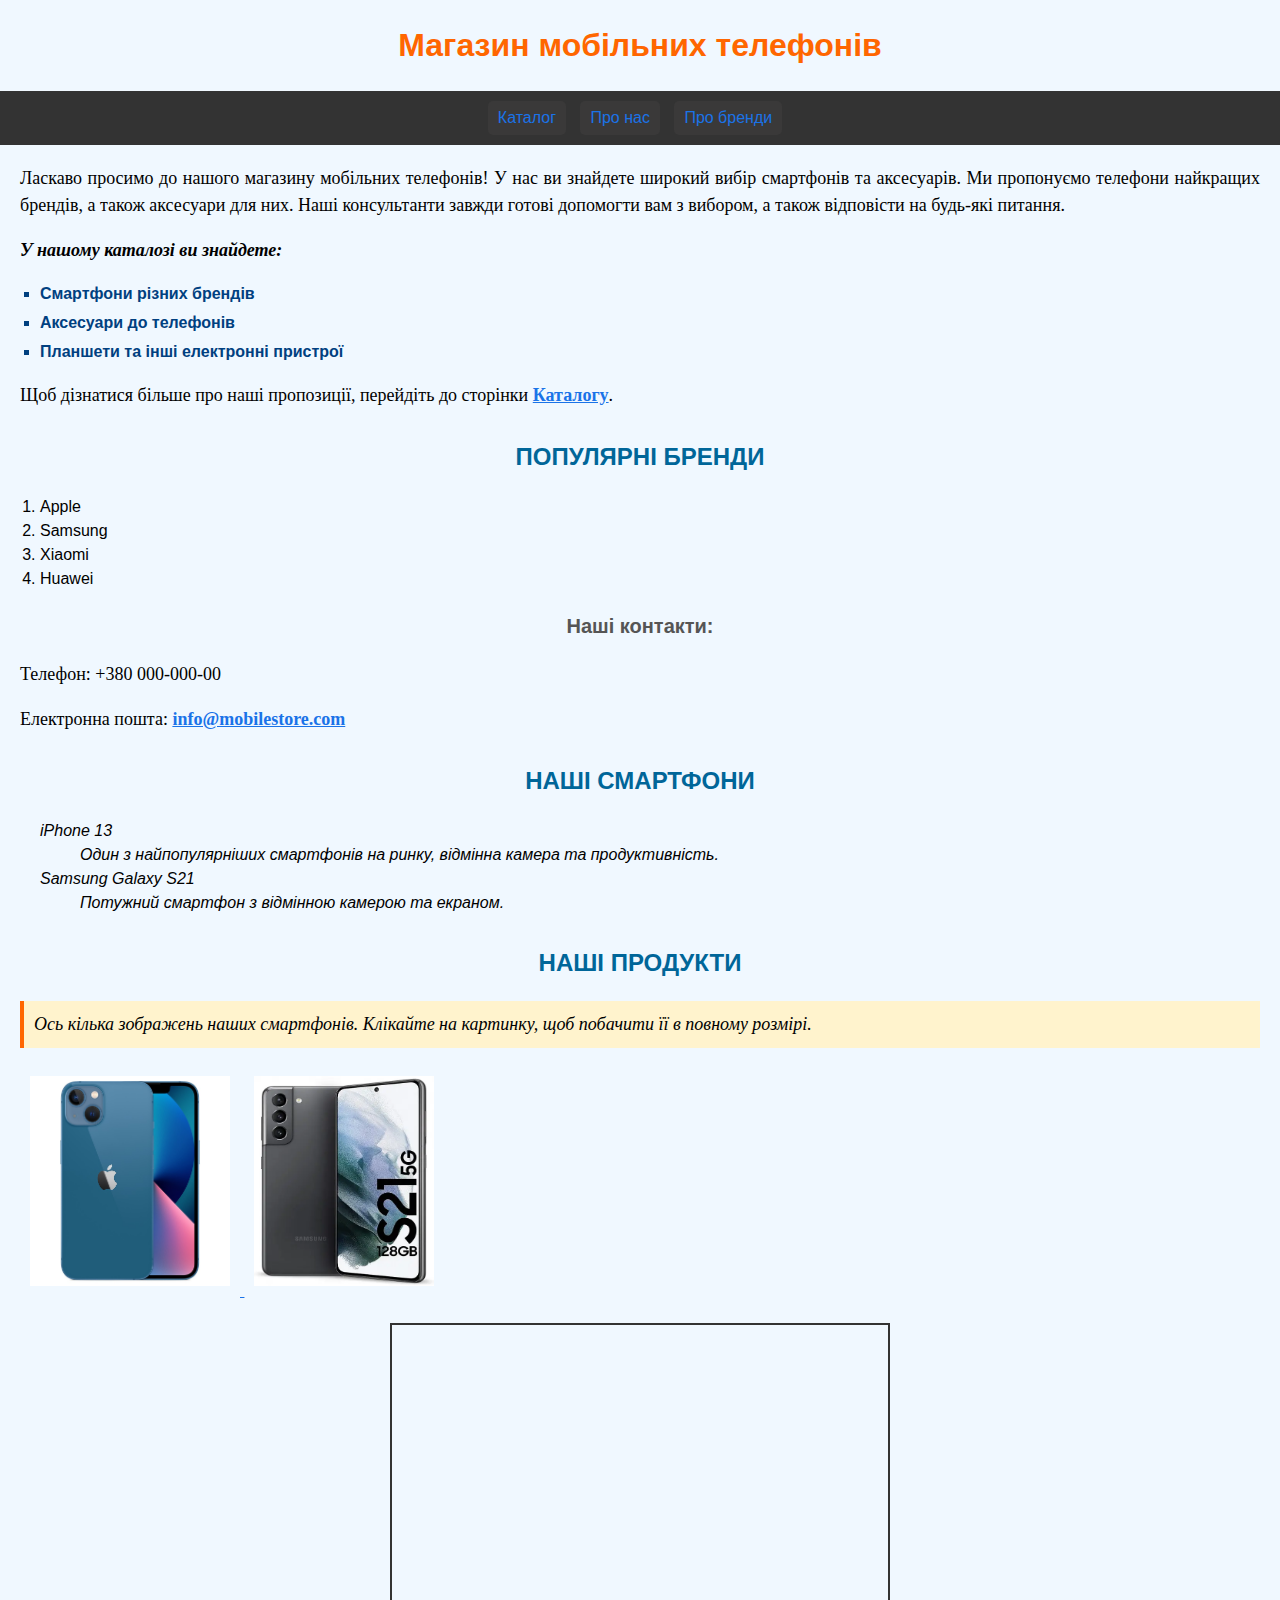
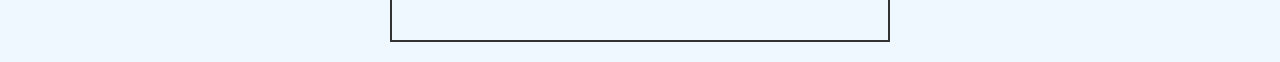
<file: index.html>
<!DOCTYPE html>
<html lang="uk">
<head>
    <meta charset="UTF-8">
    <meta name="author" content="Anastasiia">
    <title>Магазин мобільних телефонів</title>
    <link rel="stylesheet" href="styles.css">
</head>
<body>
    <h1>Магазин мобільних телефонів</h1>
    <nav>
        <ul>
            <li><a href="catalog.html">Каталог</a></li>
            <li><a href="about.html">Про нас</a></li>
            <li><a href="brands.html">Про бренди</a></li>
        </ul>
    </nav>
    
    <div class="content">
        <p>Ласкаво просимо до нашого магазину мобільних телефонів! У нас ви знайдете широкий вибір смартфонів та аксесуарів. Ми пропонуємо телефони найкращих брендів, а також аксесуари для них. Наші консультанти завжди готові допомогти вам з вибором, а також відповісти на будь-які питання.</p>
        
        <p class="highlight"><em><strong>У нашому каталозі ви знайдете:</strong></em></p>
        <ul>
            <li>Смартфони різних брендів</li>
            <li>Аксесуари до телефонів</li>
            <li>Планшети та інші електронні пристрої</li>
        </ul>
        
        <p>Щоб дізнатися більше про наші пропозиції, перейдіть до сторінки <a href="catalog.html">Каталогу</a>.</p>
        
        <h2>Популярні бренди</h2>
        <ol>
            <li>Apple</li>
            <li>Samsung</li>
            <li>Xiaomi</li>
            <li>Huawei</li>
        </ol>

        <h3>Наші контакти:</h3>
        <p>Телефон: +380 000-000-00</p>
        <p>Електронна пошта: <a href="mailto:info@mobilestore.com">info@mobilestore.com</a></p>

        <h2>Наші смартфони</h2>
        <dl>
            <dt>iPhone 13</dt>
            <dd>Один з найпопулярніших смартфонів на ринку, відмінна камера та продуктивність.</dd>
            <dt>Samsung Galaxy S21</dt>
            <dd>Потужний смартфон з відмінною камерою та екраном.</dd>
        </dl>

        <h2>Наші продукти</h2>
        <p>Ось кілька зображень наших смартфонів. Клікайте на картинку, щоб побачити її в повному розмірі.</p>

        <a href="Photo/iPhone 13.jpg" target="_blank">
            <img src="Photo/iPhone 13.jpg" alt="iPhone 13" width="200" height="210">
        </a>
        <a href="Photo/Samsung Galaxy S21.webp" target="_blank">
            <img src="Photo/Samsung Galaxy S21.webp" alt="Samsung Galaxy S21" width="180" height="210">
        </a>

        <div class="iframe-container">
            <iframe src="https://www.youtube.com/embed/iernT1NRHLA" width="100%" height="100%" frameborder="0" allowfullscreen></iframe>
        </div>
    </div>
</body>
</html>
</file>
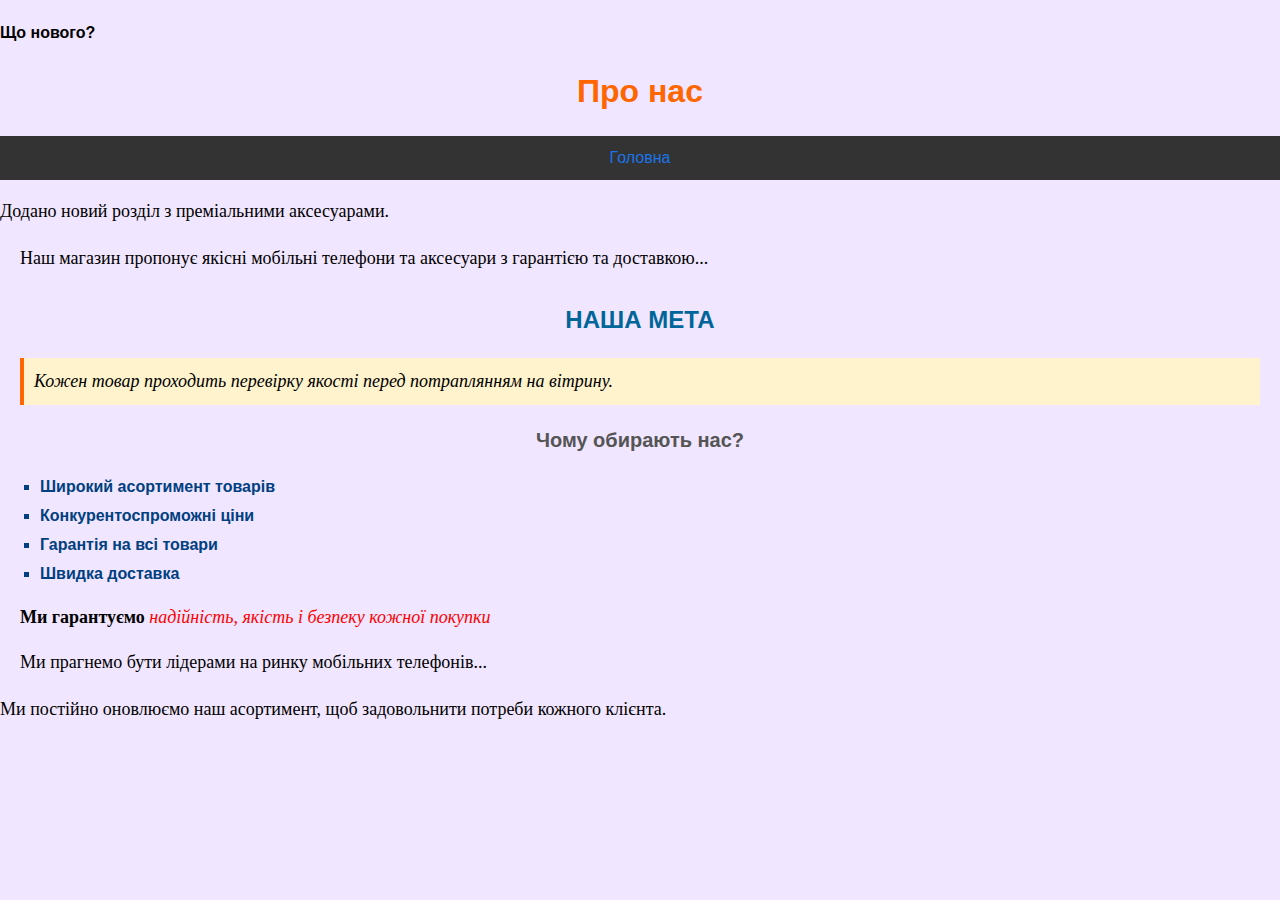
<file: about.html>
<!DOCTYPE html>
<html lang="uk">
<head>
    <meta charset="UTF-8">
    <meta name="author" content="Anastasiia">
    <title>Про нас</title>
    <link rel="stylesheet" href="styles.css">

        <script>
            alert("Ласкаво просимо на сторінку 'Про нас'!");
    
            let name = prompt("Як вас звати?");
            if (name) {
                let sure = confirm("Ви впевнені, що хочете дізнатись більше про наш магазин?");
                if (sure) {
                    alert(`Приємно познайомитись, ${name}!`);
                } else {
                    alert("Можливо, наступного разу!");
                }
            }
        </script>

    
    <script src="about.js" defer></script>
</head>
<body>
    <h1>Про нас</h1>
    <nav>
        <a href="index.html">Головна</a>
    </nav>

    <div class="content">

        <p style="font-size: 20px; color: rgb(242, 123, 12);">
            Наш магазин пропонує якісні мобільні телефони та аксесуари з гарантією та доставкою...
        </p>

        <h2>Наша мета</h2>

        <p id="highlighted-text">
            Наша мета — зробити покупки мобільних телефонів простими і приємними...
        </p>

        <h3>Чому обирають нас?</h3>
        <ul>
            <li>Широкий асортимент товарів</li>
            <li>Конкурентоспроможні ціни</li>
            <li>Гарантія на всі товари</li>
            <li>Швидка доставка</li>
        </ul>

        <p><b>Ми гарантуємо</b><i> надійність, якість і безпеку кожної покупки</i></p>

        <p>Ми прагнемо бути лідерами на ринку мобільних телефонів...</p>

    </div>
</body>
</html>
</file>
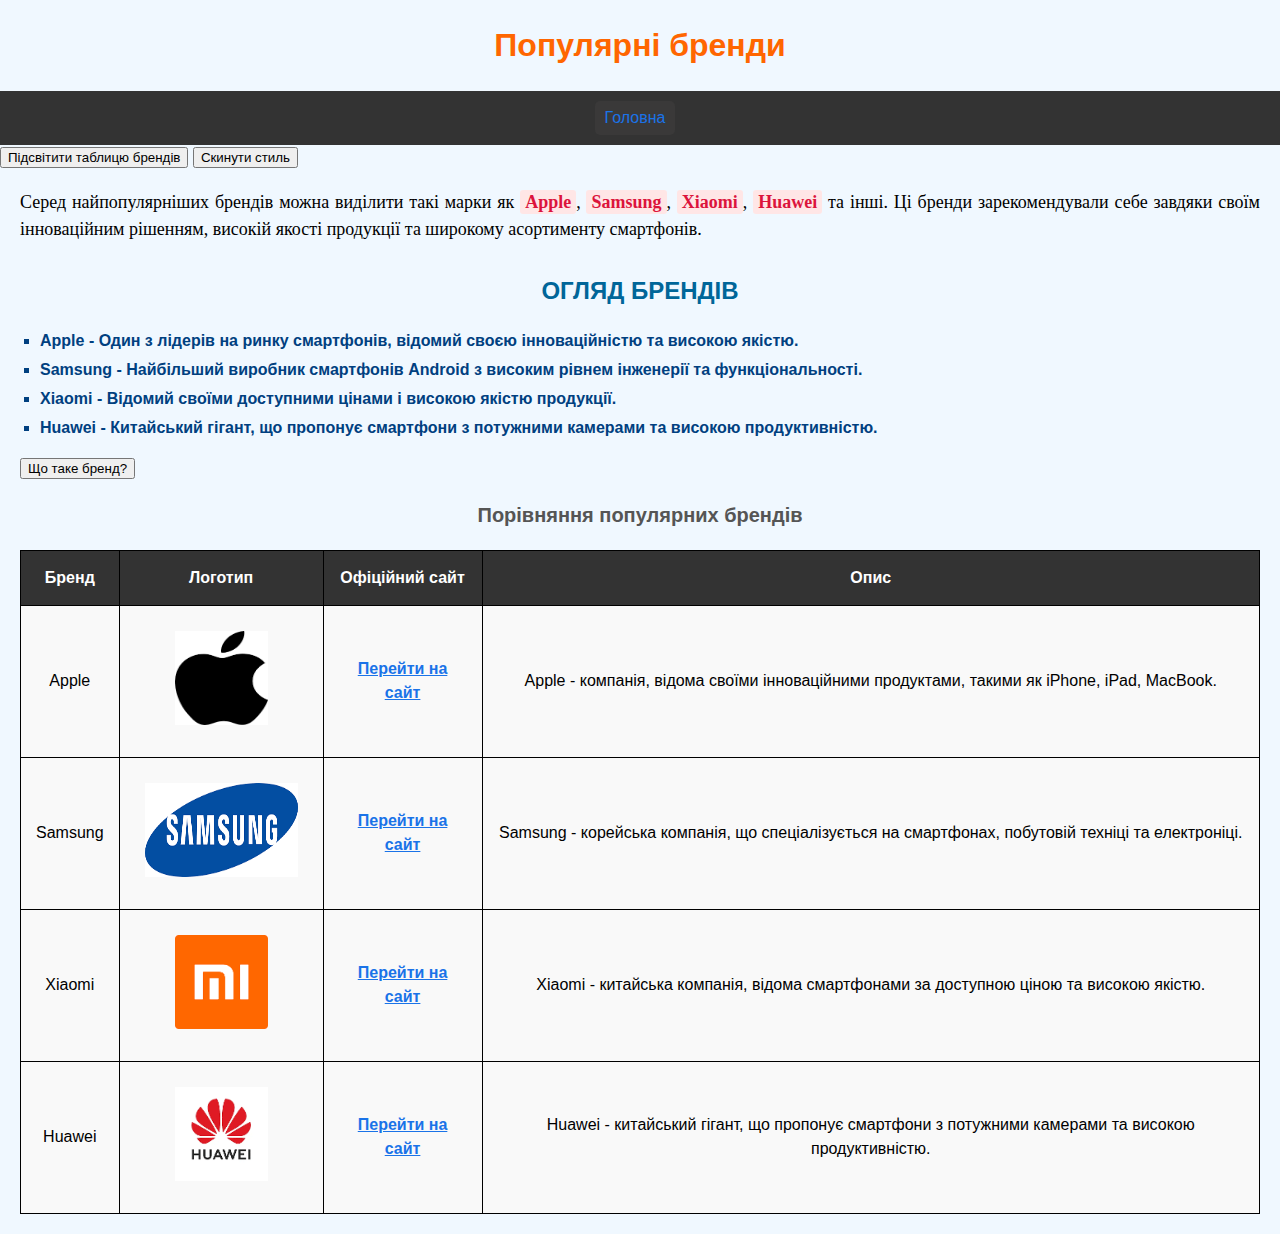
<file: brands.html>
<!DOCTYPE html>
<html lang="uk">
<head>
    <meta charset="UTF-8">
    <meta name="author" content="Anastasiia">
    <title>Популярні бренди</title>
    <link rel="stylesheet" href="styles.css">
    <script src="brands.js" defer></script>
</head>
<body>

    <h1>Популярні бренди</h1>

    <nav>
        <ul>
            <li><a href="index.html">Головна</a></li>
        </ul>
    </nav>

    <!-- data-action -->
    <div class="menu">
        <button data-action="highlight">Підсвітити таблицю брендів</button>
        <button data-action="reset">Скинути стиль</button>
    </div>
    

    <div class="content">
        <p>
            Серед найпопулярніших брендів можна виділити такі марки як
            <span class="inline-highlight">Apple</span>,
            <span class="inline-highlight">Samsung</span>,
            <span class="inline-highlight">Xiaomi</span>,
            <span class="inline-highlight">Huawei</span> та інші. Ці бренди зарекомендували себе завдяки своїм інноваційним рішенням, високій якості продукції та широкому асортименту смартфонів.
        </p>

        <h2>Огляд брендів</h2>
        <!-- onclick через атрибут -->
        <ul>
            <li onclick="showBrandName(this)"><strong>Apple</strong> - Один з лідерів на ринку смартфонів, відомий своєю інноваційністю та високою якістю.</li>
            <li><strong>Samsung</strong> - Найбільший виробник смартфонів Android з високим рівнем інженерії та функціональності.</li>
            <li><strong>Xiaomi</strong> - Відомий своїми доступними цінами і високою якістю продукції.</li>
            <li><strong>Huawei</strong> - Китайський гігант, що пропонує смартфони з потужними камерами та високою продуктивністю.</li>
        </ul>

        <!-- поведінка -->
        <button data-behavior="alertBrand">Що таке бренд?</button>

        <h3 class="table-title">Порівняння популярних брендів</h3>
        <table class="complex-table">
            <thead>
                <tr>
                    <th>Бренд</th>
                    <th>Логотип</th>
                    <th>Офіційний сайт</th>
                    <th>Опис</th>
                </tr>
            </thead>
            <tbody>
                <tr>
                    <td>Apple</td>
                    <td>
                        <a href="Photo/logo_iphone.png" target="_blank">
                            <img src="Photo/logo_iphone.png" alt="Apple" width="100" height="100">
                        </a>
                    </td>
                    <td><a href="https://www.apple.com" target="_blank">Перейти на сайт</a></td>
                    <td>Apple - компанія, відома своїми інноваційними продуктами, такими як iPhone, iPad, MacBook.</td>
                </tr>
                <tr>
                    <td>Samsung</td>
                    <td>
                        <a href="Photo/logo_Samsung.png" target="_blank">
                            <img class="samsung-img" src="Photo/logo_Samsung.png" alt="Samsung" width="100" height="100">
                        </a>
                    </td>
                    <td><a href="https://www.samsung.com" target="_blank">Перейти на сайт</a></td>
                    <td>Samsung - корейська компанія, що спеціалізується на смартфонах, побутовій техніці та електроніці.</td>
                </tr>
                <tr>
                    <td>Xiaomi</td>
                    <td>
                        <a href="Photo/logo_xiaomi.png" target="_blank">
                            <img src="Photo/logo_xiaomi.png" alt="Xiaomi" width="100" height="100">
                        </a>
                    </td>
                    <td><a href="https://www.mi.com" target="_blank">Перейти на сайт</a></td>
                    <td>Xiaomi - китайська компанія, відома смартфонами за доступною ціною та високою якістю.</td>
                </tr>
                <tr>
                    <td>Huawei</td>
                    <td>
                        <a href="Photo/logo_huawei.png" target="_blank">
                            <img src="Photo/logo_huawei.png" alt="Huawei" width="100" height="100">
                        </a>
                    </td>
                    <td><a href="https://www.huawei.com" target="_blank">Перейти на сайт</a></td>
                    <td>Huawei - китайський гігант, що пропонує смартфони з потужними камерами та високою продуктивністю.</td>
                </tr>
            </tbody>
        </table>
    </div>

</body>
</html>
</file>
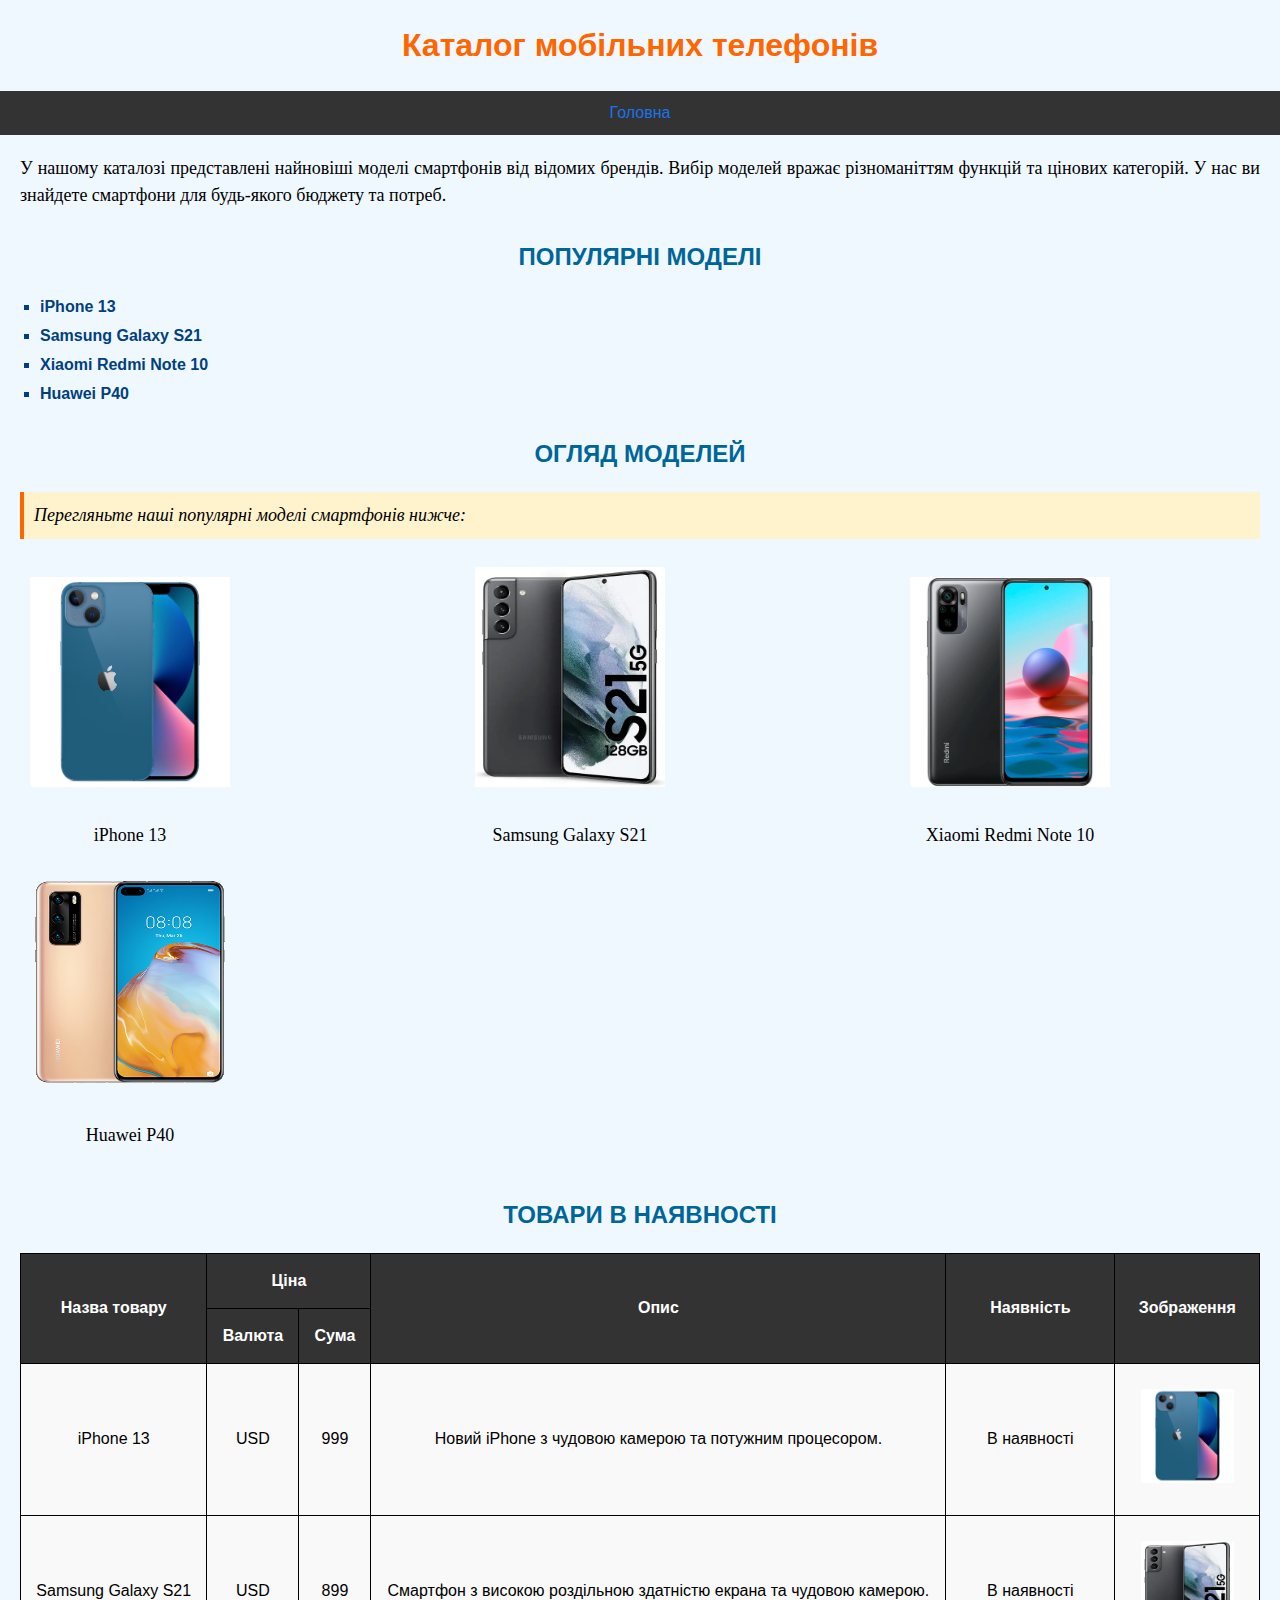
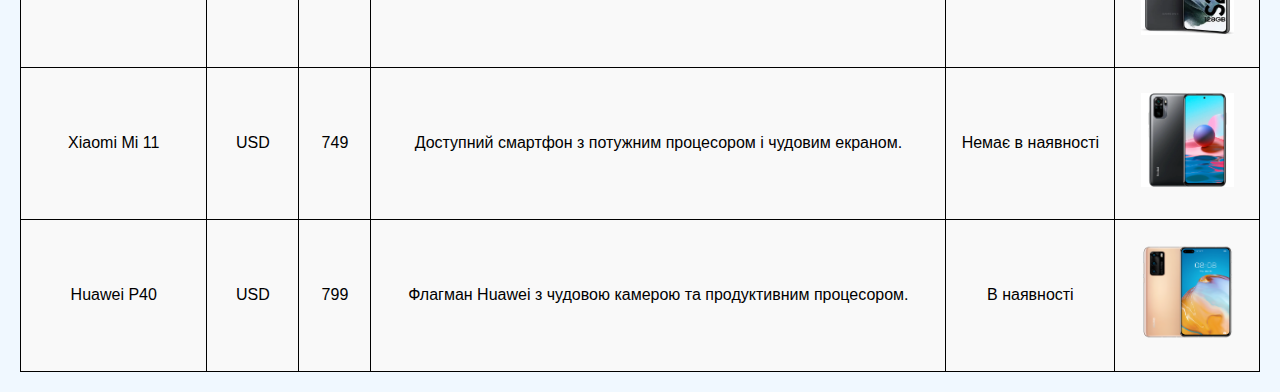
<file: catalog.html>
<!DOCTYPE html>
<html lang="uk">
<head>
    <meta charset="UTF-8">
    <meta name="author" content="Anastasiia">
    <title>Каталог мобільних телефонів</title>
    <link rel="stylesheet" href="styles.css">
</head>
<body>
    <h1>Каталог мобільних телефонів</h1>
    <nav>
        <a href="index.html">Головна</a>
    </nav>
    
    <div class="content">
        <p>У нашому каталозі представлені найновіші моделі смартфонів від відомих брендів. Вибір моделей вражає різноманіттям функцій та цінових категорій. У нас ви знайдете смартфони для будь-якого бюджету та потреб.</p>

        <h2>Популярні моделі</h2>
        <ul>
            <li>iPhone 13</li>
            <li>Samsung Galaxy S21</li>
            <li>Xiaomi Redmi Note 10</li>
            <li>Huawei P40</li>
        </ul>

        <h2>Огляд моделей</h2>
        <p>Перегляньте наші популярні моделі смартфонів нижче:</p>

        <div class="image-container">
            <a href="Photo/iPhone 13.jpg" target="_blank">
                <img src="Photo/iPhone 13.jpg" alt="iPhone 13" width="200" height="210">
            </a>
            <p>iPhone 13</p> 
        </div>

        <div class="image-container">
            <a href="Photo/Samsung Galaxy S21.webp" target="_blank">
                <img src="Photo/Samsung Galaxy S21.webp" alt="Samsung Galaxy S21" width="190" height="220">
            </a>
            <p>Samsung Galaxy S21</p> 
        </div>

        <div class="image-container">
            <a href="Photo/Redmi.webp" target="_blank">
                <img src="Photo/Redmi.webp" alt="Xiaomi Redmi Note 10" width="200" height="210">
            </a>
            <p>Xiaomi Redmi Note 10</p> 
        </div>

        <div class="image-container">
            <a href="Photo/huawei-p40.png" target="_blank">
                <img src="Photo/huawei-p40.png" alt="Huawei P40" width="200" height="210">
            </a>
            <p>Huawei P40</p> 
        </div>

        <h2 class="table-title">Товари в наявності</h2>
        <table class="complex-table">
            <colgroup>
                <col span="2" style="background-color: #f0f0f0;">
                <col style="background-color: #c0c0c0;">
                <col style="background-color: #e0e0e0;">
            </colgroup>
            <thead>
                <tr>
                    <th rowspan="2">Назва товару</th>
                    <th colspan="2">Ціна</th>
                    <th rowspan="2">Опис</th>
                    <th rowspan="2">Наявність</th>
                    <th rowspan="2">Зображення</th>
                </tr>
                <tr>
                    <th>Валюта</th>
                    <th>Сума</th>
                </tr>
            </thead>
            <tbody>
                <tr>
                    <td>iPhone 13</td>
                    <td>USD</td>
                    <td>999</td>
                    <td>Новий iPhone з чудовою камерою та потужним процесором.</td>
                    <td>В наявності</td>
                    <td><img src="Photo/iPhone 13.jpg" alt="iPhone 13" width="80" height="80"></td>
                </tr>
                <tr> 
                    <td>Samsung Galaxy S21</td>
                    <td>USD</td>
                    <td>899</td>
                    <td>Смартфон з високою роздільною здатністю екрана та чудовою камерою.</td>
                    <td>В наявності</td>
                    <td><img src="Photo/Samsung Galaxy S21.webp" alt="Samsung Galaxy S21" width="80" height="80"></td>
                </tr>
                <tr>
                    <td>Xiaomi Mi 11</td>
                    <td>USD</td>
                    <td>749</td>
                    <td>Доступний смартфон з потужним процесором і чудовим екраном.</td>
                    <td>Немає в наявності</td>
                    <td><img src="Photo/Redmi.webp" alt="Xiaomi Mi 11" width="80" height="80"></td>
                </tr>
                <tr>
                    <td>Huawei P40</td>
                    <td>USD</td>
                    <td>799</td>
                    <td>Флагман Huawei з чудовою камерою та продуктивним процесором.</td>
                    <td>В наявності</td>
                    <td><img src="Photo/huawei-p40.png" alt="Huawei P40" width="80" height="80"></td>
                </tr>
            </tbody>
        </table>
    </div>
</body>
</html>
</file>
<file: styles.css>
/*основні*/
body {
    background-color: #f0f8ff;
    font-family: Arial, sans-serif;
    font-size: 16px;
    line-height: 1.5;
    text-align: justify;
    color: black;
    margin: 0;
    padding: 0;
}

/*заголовки*/
h1, h2, h3 {
    text-align: center;
    font-weight: bold;
}

h1 {
    font-size: 32px;
    color: #ff6600;
}

h2 {
    font-size: 24px;
    color: #333;
}

h3 {
    font-size: 20px;
    color: #555;
}

/*навігація*/
nav {
    background-color: #333;
    padding: 10px;
    text-align: center;
}

nav ul {
    list-style-type: none;
    padding: 0;
    margin: 0;
}

nav ul li {
    display: inline;
    margin-right: 20px;
}

nav a {
    color: white;
    text-decoration: none;
    font-size: 16px;
}

nav a:hover {
    color: #ffcc00;
}

/*основний контент */
.content {
    margin: 20px;
    text-align: justify;
}

/*списки */
ul, ol, dl {
    font-size: 16px;
    padding-left: 20px;
}

ul {
    list-style-type: square;
}

ol {
    list-style-type: decimal;
}

dl {
    font-style: italic;
}

/*таблиці*/
.complex-table {
    width: 100%;
    border-collapse: collapse;
    margin-top: 20px;
    font-size: 16px;
}

.complex-table th, .complex-table td {
    padding: 15px;
    text-align: center;
    border: 1px solid black;
}

.complex-table th {
    background-color: #333;
    color: white;
}

.complex-table td {
    background-color: #f9f9f9;
}

/*стилі для логотипів таблиці*/
td img {
    width: 93px;
    height: 94px;
}

.samsung-img {
    width: 153px;
    height: 94px;
}

/*зображення*/
img {
    margin: 10px;
}

.image-container {
    display: inline-block;
    margin-right: 140px;
    text-align: center;
}

.image-container img {
    margin-bottom: 10px;
}

.image-container p {
    font-family: Arial, sans-serif;
    font-size: 14px;
    color: black;
}

/* IFRAME */
.iframe-container {
    width: 40%;
    height: 315px;
    margin: 20px auto;
    border: 2px solid #333;
}

/*дадаткові*/
.highlight {
    font-style: italic;
    font-weight: bold;
    color: #ff6600;
}



/*внутрішні для абзаців*/
p {
    font-family: Georgia, serif !important;
    font-size: 18px !important;
    color: black !important;
}

/*посилання*/
td a {
    color: #ff6600;
    text-decoration: none;
}

td a:hover {
    color: #ffcc00;
}


/*контекстний селектор*/

.content a {
    color: #006699;
    font-weight: bold;
    text-decoration: underline;
}

.content ul li {
    color: #004080;
    font-weight: bold;
    margin-bottom: 5px;
}
/*сусідній селектор*/

h2 + p {
    background-color: #fff3cd;
    padding: 10px;
    border-left: 4px solid #ff6600;
    font-style: italic;
}

b + i {
    color: red;
}
/*дочірній селектор */

nav > ul > li {
    background-color: #3a3939;
    padding: 5px 10px;
    border-radius: 5px;
    display: inline-block;
    margin-right: 10px;
}

.content > h2 {
    color: #006699;
    margin-top: 30px;
    text-transform: uppercase;
}

/* стандартний блок */
.brand-box.standard {
    width: 280px;
    padding: 15px;
    margin: 15px auto;
    border: 2px dashed #999;
    position: relative;
    background-color: #fffbea;
    box-shadow: 2px 2px 6px rgba(0, 0, 0, 0.1);
}

/* плаваючий блок */
.brand-box.floating {
    width: 280px;
    padding: 15px;
    margin: 15px;
    border: 2px dashed #999;
    float: left;
    position: relative;
    background-color: #e6f7ff;
    box-shadow: 2px 2px 6px rgba(0, 0, 0, 0.1);
}


/*рядковий елемент */
span.inline-highlight {
    color: crimson;
    background-color: #ffe6e6;
    padding: 2px 5px;
    border-radius: 3px;
    font-weight: bold;
}

/*псевдокласи для посилань */
a:link {
    color: #1a73e8;
}

a:visited {
    color: #8e24aa;
}

a:hover {
    color: #ff6600;
    text-decoration: underline;
}

a:active {
    color: red;
}

/*first-child
.content ul li:first-child {
    background-color: #a0d785;
    padding: 5px;
    border-left: 5px solid rgb(175, 192, 175);
}*/

/* псевдоелементи */
.brand-box::before {
    content: "★ ";
    color: orange;
    font-weight: bold;
}

.brand-box::after {
    content: " ✓";
    color: green;
    font-weight: bold;
}
</file>
